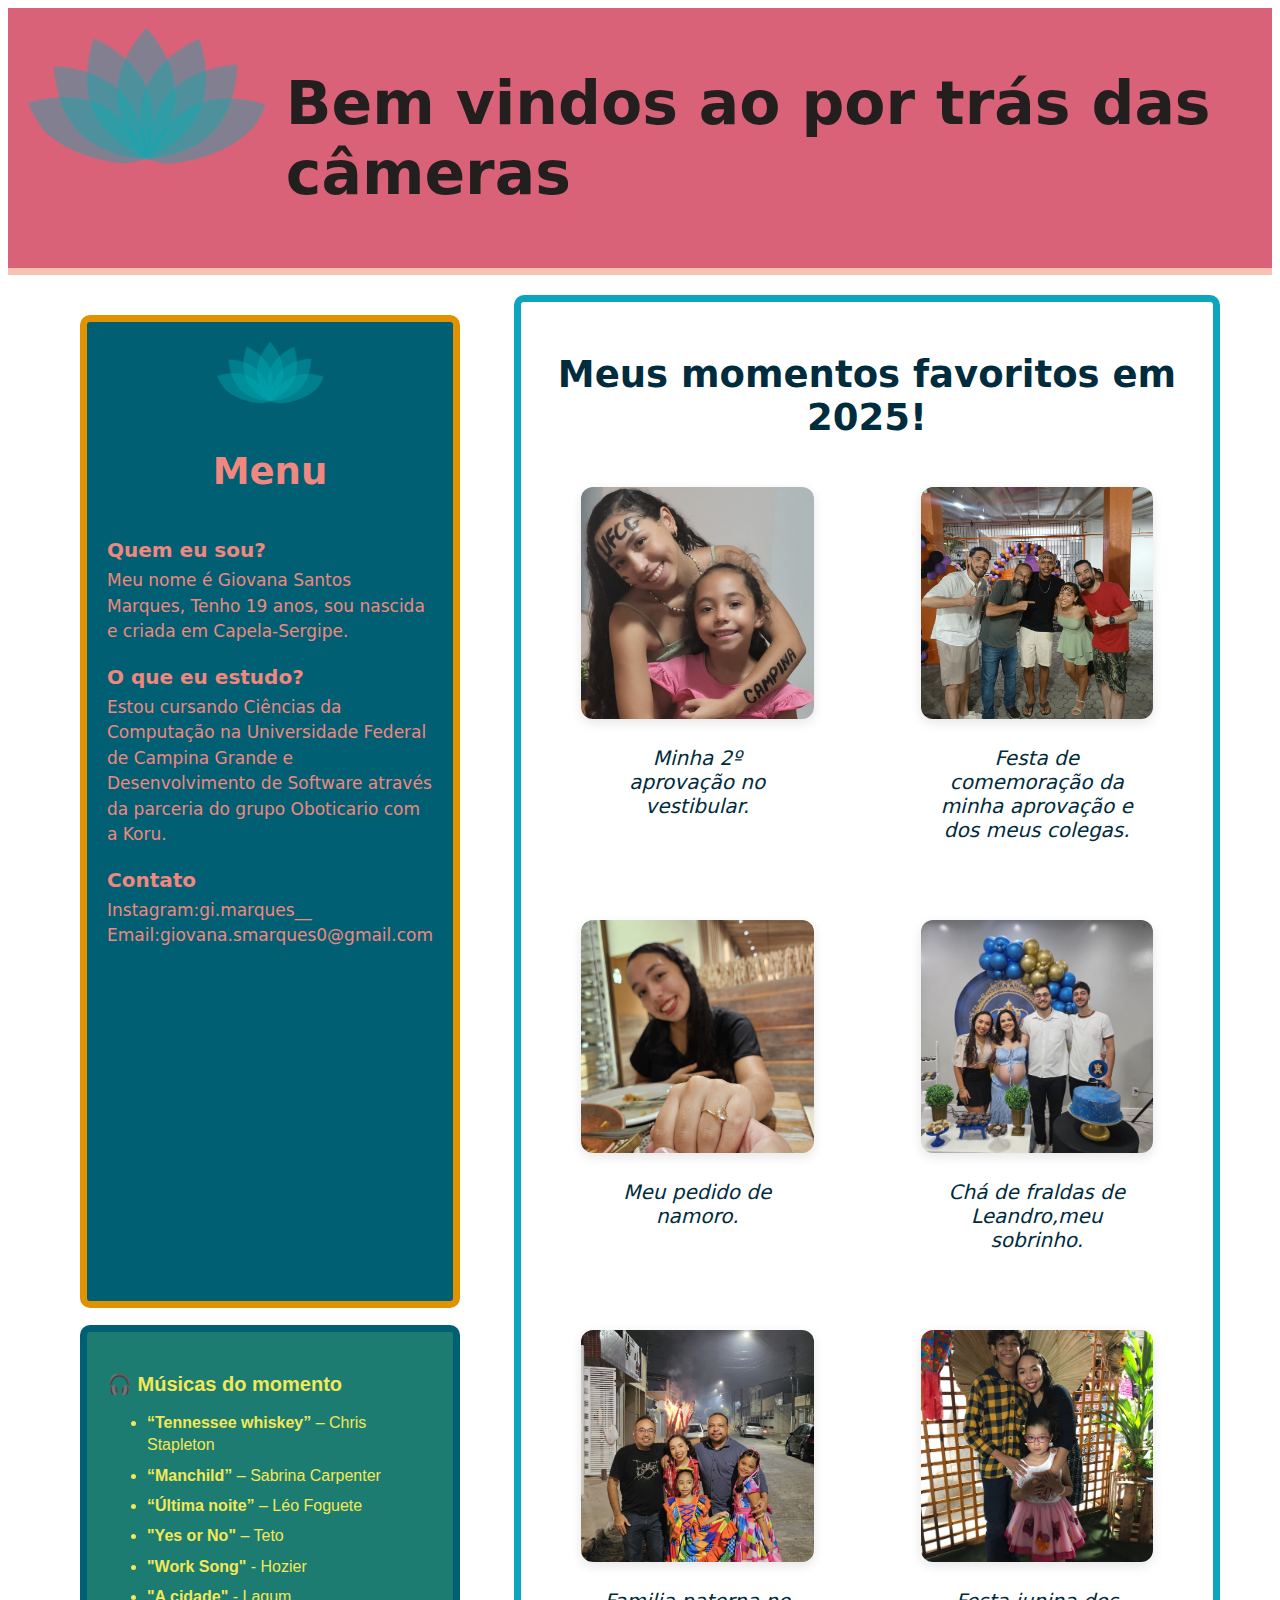
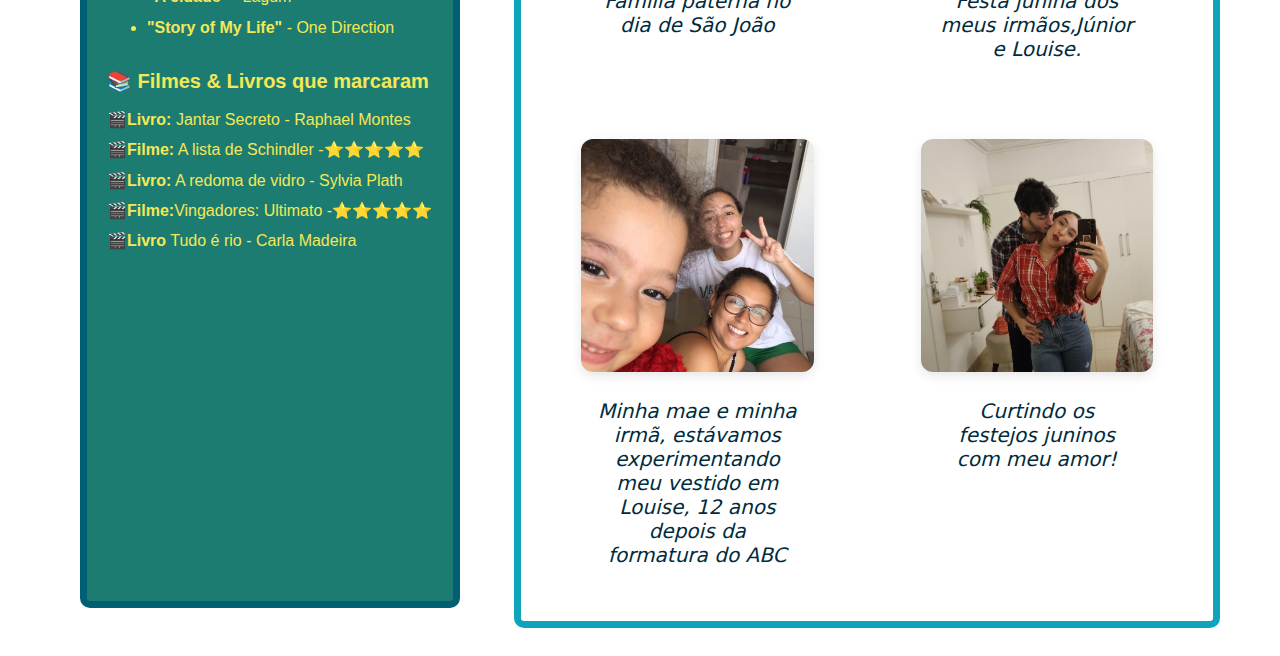
<file: index.html>
<!DOCTYPE html>
<html lang="pt-BR">
  <head>
    <meta charset="UTF-8" />
    <meta name="viewport" content="width=device-width, initial-scale=1.0" />
    <title>Meu diário</title>
    <link rel="stylesheet" href="style.css" />
  </head>
  <body>
    <header class="cabecalho">
      <img src="lotusblue.png" alt="Foto de capa" class="imagem-cabecalho" />
      <h1>Bem vindos ao por trás das câmeras</h1>
    </header>

    <div class="grid-container">
      <aside class="sidebar">
        <div class="menu">
          <img src="lotusblue.png" alt="Foto de capa" />
          <h2>Menu</h2>
          <ul>
            
            <li class="menu-com-descricao">
              <strong>Quem eu sou?</strong> 
              <p class="descricao">
                Meu nome é Giovana Santos Marques, Tenho 19 anos, sou nascida e
                criada em Capela-Sergipe.
              </p>
            </li>
            
            <li class="menu-com-descricao">
             <strong> O que eu estudo?</strong>
              <p class="descricao">
                Estou cursando Ciências da Computação na Universidade Federal de
                Campina Grande e Desenvolvimento de Software através da parceria
                do grupo Oboticario com a Koru.
              </p>
            </li>
            
            <li class="menu-com-descricao">
              <strong>Contato</strong>
              <ul class="descricao">
                <li>Instagram:gi.marques__</li>
                <li>Email:giovana.smarques0@gmail.com</li>
              </ul>
            </li>
          </ul>
        </div>

        <div class="sidebar-extra"><section class="musicas-list">
    <h3>🎧 Músicas do momento</h3>
    <ul class="musicas">
      <li><strong>“Tennessee whiskey”</strong> – Chris Stapleton</li>
      <li><strong>“Manchild”</strong> – Sabrina Carpenter</li>
      <li><strong>“Última noite”</strong> – Léo Foguete</li>
      <li><strong>"Yes or No"</strong> – Teto</li>
      <li><strong>"Work Song"</strong> - Hozier</li>
      <li><strong>"A cidade"</strong> - Lagum</li>
      <li><strong>"Story of My Life"</strong> - One Direction</li>
    </ul>
  </section>

 <section class="cultura">
      <h3>📚 Filmes & Livros que marcaram</h3>
      <ul>
       <li><strong>Livro:</strong> Jantar Secreto - Raphael Montes</li>
        <li><strong>Filme:</strong> A lista de Schindler -⭐⭐⭐⭐⭐</li>
        <li><strong>Livro:</strong> A redoma de vidro - Sylvia Plath</li>
        <li><strong>Filme:</strong>Vingadores: Ultimato -⭐⭐⭐⭐⭐</li>
      <li><strong>Livro</strong> Tudo é rio - Carla Madeira</li>
      </ul>
    </section>
</aside>
      
<main class="conteudo">
        <h2>Meus momentos favoritos em 2025!</h2>
        <section class="grade-fotos">
          <div class="fotos">
            <figure>
              <img
                src="img1.jpeg"
                alt="Adolescente abraçando irma mais nova, em comemoração a aprovação no vestibular"
              />
              <figcaption>Minha 2º aprovação no vestibular.</figcaption>
            </figure>
          </div>

          <div class="fotos">
            <figure>
              <img
                src="img22.jpeg"
                alt="4 homens e eu(giovana) nos abraçando e comemorando"
              />
              <figcaption>
                Festa de comemoração da minha aprovação e dos meus colegas.
              </figcaption>
            </figure>
          </div>

          <div class="fotos">
            <figure>
              <img
                src="img2.jpeg"
                alt="Giovana sendo pedida em namoro e esta sorrindo com um anel"
              />
              <figcaption>Meu pedido de namoro.</figcaption>
            </figure>
          </div>

          <div class="fotos">
            <figure>
              <img
                src="img3.jpeg"
                alt="Duas mulheres e dois homens comemorando o chá de fraldas de um bebê"
              />
              <figcaption>Chá de fraldas de Leandro,meu sobrinho.</figcaption>
            </figure>
          </div>

          <div class="fotos">
            <figure>
              <img
                src="img4.jpeg"
                alt="Dois homens, uma adolescente e duas crianças meninas em comemoração a festa junina"
              />
              <figcaption>Familia paterna no dia de São João</figcaption>
            </figure>
          </div>

          <div class="fotos">
            <figure>
              <img
                src="img5.jpeg"
                alt="Um menino e duas meninas, todos com roupa de festa junina"
              />
              <figcaption>
                Festa junina dos meus irmãos,Júnior e Louise.
              </figcaption>
            </figure>
          </div>

          <div class="fotos">
            <figure>
              <img src="img6.jpeg" alt="Foto 4" />
              <figcaption>
                Minha mae e minha irmã, estávamos experimentando meu vestido em
                Louise, 12 anos depois da formatura do ABC
              </figcaption>
            </figure>
          </div>

          <div class="fotos">
            <figure>
              <img src="img7.jpeg" alt="namorados com roupas juninas" />
              <figcaption>
                Curtindo os festejos juninos com meu amor!
              </figcaption>
            </figure>
          </div>
        </section>
      </main>
    </div>
  </body>
</html>
</file>
<file: style.css>
:root {
  --cor-fundo: #ffffff;
  --cor-texto: #241f1f;
  --cor-cabecalho: #d96278;
  --cor-borda-cabecalho: #f5c3b1;
  --cor-menu: #005f73;
  --cor-menu-borda: #e09200;
  --cor-menu-texto: #f1877e;
  --cor-extras: #1d7c72;
  --cor-extras-borda: #005f73;
  --cor-legenda: #002c3d;
  --cor-extras-texto: #f3e855;
}

@media (prefers-color-scheme: dark) {
  :root {
    --cor-fundo: #2c3e50;
    --cor-texto: #fae5ea;

    --cor-cabecalho: #e97478;
    --cor-borda-cabecalho: #fff131;

    --cor-menu: #d88c9a;
    --cor-menu-borda: #f6e7a1;

    --cor-extras: #ffd65b;
    --cor-extras-borda: #fd91a7;
    --cor-extras-texto: #0a9396;

    --cor-conteudo: #3c4f6c;
    --cor-legenda: #ffd165;
    --cor-menu-texto: #a80d34;
  }
}

body {
  background-color: var(--cor-fundo);
  color: var(--cor-texto);
  transition: background-color 0.3s, color 0.3s;
}

header {
  display: flex;
  justify-content: center;
  padding: 20px;
  font-family: "Libertinus Math", system-ui;
  font-size: 30px;
  border-bottom: 7px solid var(--cor-borda-cabecalho);
  background-color: var(--cor-cabecalho);
}

.imagem-cabecalho {
  height: 137px;
  border-radius: 50%;
  margin-right: 20px;
}

.grid-container {
  display: grid;
  grid-template-columns: 407px 1fr;
  grid-template-areas: "sidebar conteudo";
  gap: 47px;
  padding: 20px;
  max-width: 1200px;
  margin: 0 auto;
  box-sizing: border-box;
}

.sidebar {
  grid-area: sidebar;
  display: grid;
  padding: 20px;
  gap: 17px;
  align-self: stretch;
  border: none;
}

.menu img {
  justify-content: center;
  align-items: center;
  width: 107px;
  height: auto;
  border-radius: 50%;
}
.menu {
  background-color: var(--cor-menu);
  border-radius: 10px;
  padding: 20px;
  border: 7px solid var(--cor-menu-borda);
  color: var(--cor-menu-texto);
  font-size: 20px;
  font-family: "Libertinus Math", system-ui;
  display: flex;
  flex-direction: column;
  align-items: center;
  gap: 15px;
}
.menu ul {
  list-style: none;
  padding: 0;
  margin: 0;
  width: 100%;
}

.menu-com-descricao {
  margin-bottom: 20px;
  text-align: left;
  width: 100%;
}

.menu-com-descricao strong {
  display: block;
  font-size: 20px;
  margin-bottom: 6px;
}

.descricao {
  font-size: 16px;
  line-height: 1.5;
}

.sidebar-extra {
  overflow-y: auto;
  background-color: var(--cor-extras);
  padding: 20px;
  border: 7px solid var(--cor-extras-borda);
  border-radius: 10px;
  font-family: sans-serif;
  color: var(--cor-extras-texto);
}

.sidebar-extra h3 {
  margin-bottom: 10px;
  font-size: 20px;
}

.cultura ul {
  list-style-type: "🎬";
  padding-left: 20px;
}

.sidebar-extra li {
  margin-bottom: 8px;
  font-size: 16px;
  line-height: 1.4;
}

.cultura {
  margin-top: 30px;
}

.conteudo {
  grid-area: conteudo;
  padding: 20px;
  font-family: "Libertinus Math", system-ui;
  border: 7px solid #0ea4bc;
  font-size: 17px;
  background-color: var(--cor-fundo);
  border-radius: 10px;
  align-self: stretch;
  color: var(--cor-legenda);
}
.descricao {
  display: block;
  font-size: 17px;
  margin-top: 5px;
}

h2 {
  font-size: 37px;
  font-family: "Libertinus Math", system-ui;
  text-align: center;
}
.grade-fotos {
  display: grid;
  grid-template-columns: repeat(2, 1fr);
  gap: 27px;
  max-width: 900px;
}
.fotos {
  text-align: center;
}

.fotos img {
  width: 100%;
  aspect-ratio: 1 / 1;
  object-fit: cover;
  border: none;
  border-radius: 12px;
  box-shadow: 0 4px 12px rgba(0, 0, 0, 0.1);
  transition: transform 0.3s ease;
}

.fotos img:hover {
  transform: scale(1.03);
}

.grade-fotos figcaption {
  font-size: 20px;
  padding: 17px;
  color: var(--cor-legenda);
  font-style: italic;
  margin-top: 6px;
}
</file>
